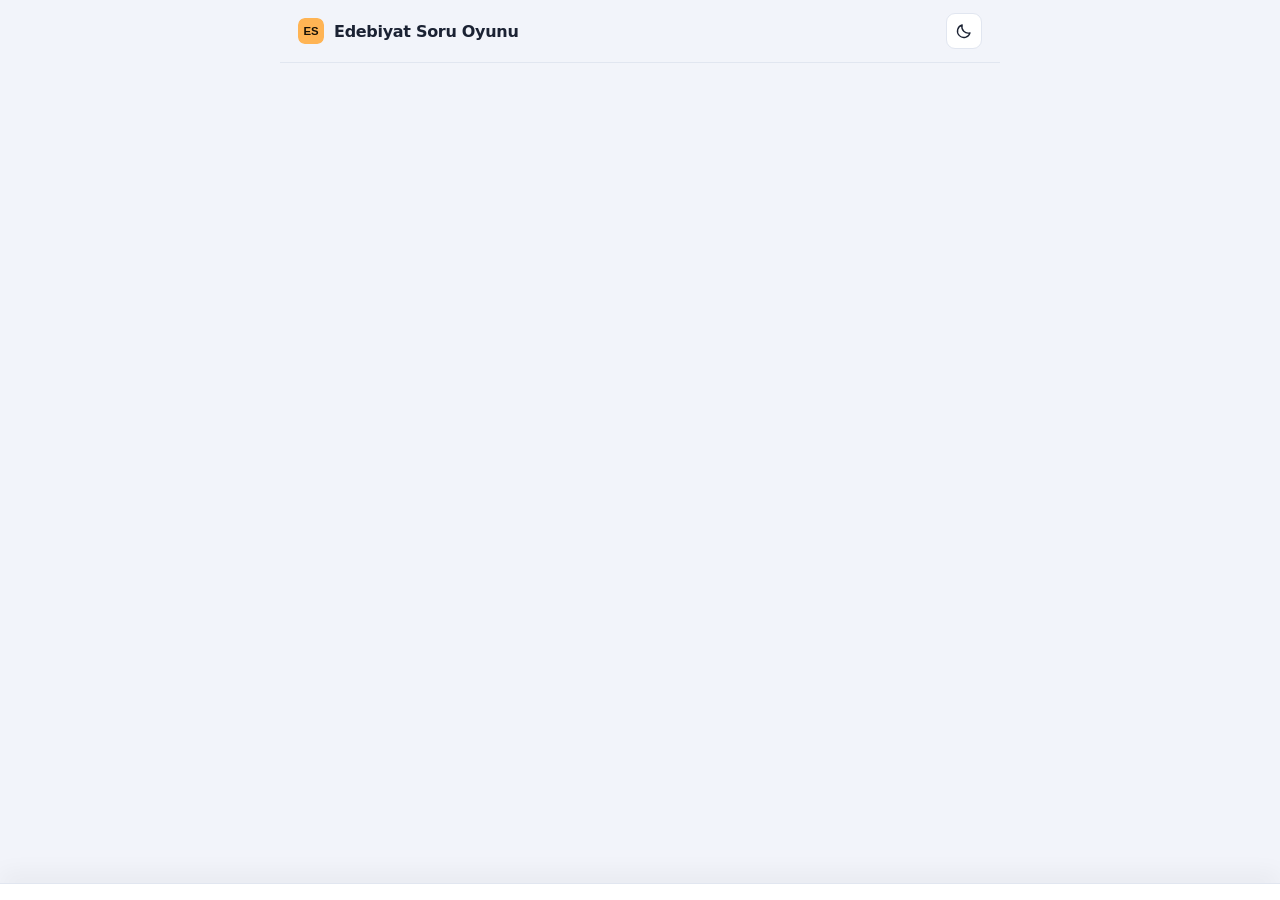
<file: index.html>
<!DOCTYPE html>
<html lang="tr">
<head>
  <meta charset="UTF-8">
  <meta name="viewport" content="width=device-width, initial-scale=1.0">
  <meta name="description" content="Edebiyat Soru Oyunu — KodForge FORGE-1 ajanı ile üretilmiş bağımsız web uygulaması.">
  <title>Edebiyat Soru Oyunu</title>
  <link rel="icon" type="image/svg+xml" href="assets/logo.svg">
  <link rel="stylesheet" href="css/base.css">
  <link rel="stylesheet" href="css/app.css">
</head>
<body>
  <div id="uygulama">
    <header id="ust-cubuk">
      <img src="assets/logo.svg" alt="Edebiyat Soru Oyunu logosu" class="logo">
      <strong id="uygulama-adi">Edebiyat Soru Oyunu</strong>
      <button id="tema-dugmesi" type="button" aria-label="Temayı değiştir"></button>
    </header>
    <main id="ekran" aria-live="polite"></main>
    <nav id="alt-nav" aria-label="Bölümler"></nav>
  </div>
  <div id="bilesen-kutusu"></div>
  <script src="lib/utils/yardimci.js" defer></script>
  <script src="lib/utils/tarih.js" defer></script>
  <script src="lib/core/config.js" defer></script>
  <script src="lib/services/depolama.js" defer></script>
  <script src="lib/core/tema.js" defer></script>
  <script src="lib/models/veri.js" defer></script>
  <script src="lib/widgets/bilesenler.js" defer></script>
  <script src="lib/services/soruBankasi.js" defer></script>
  <script src="lib/screens/ekranlar.js" defer></script>
  <script src="lib/screens/anasayfa.js" defer></script>
  <script src="lib/screens/oyun.js" defer></script>
  <script src="lib/screens/sonuc.js" defer></script>
  <script src="lib/screens/siralama.js" defer></script>
  <script src="lib/screens/ayarlar.js" defer></script>
  <script src="lib/main.js" defer></script>
</body>
</html>
</file>
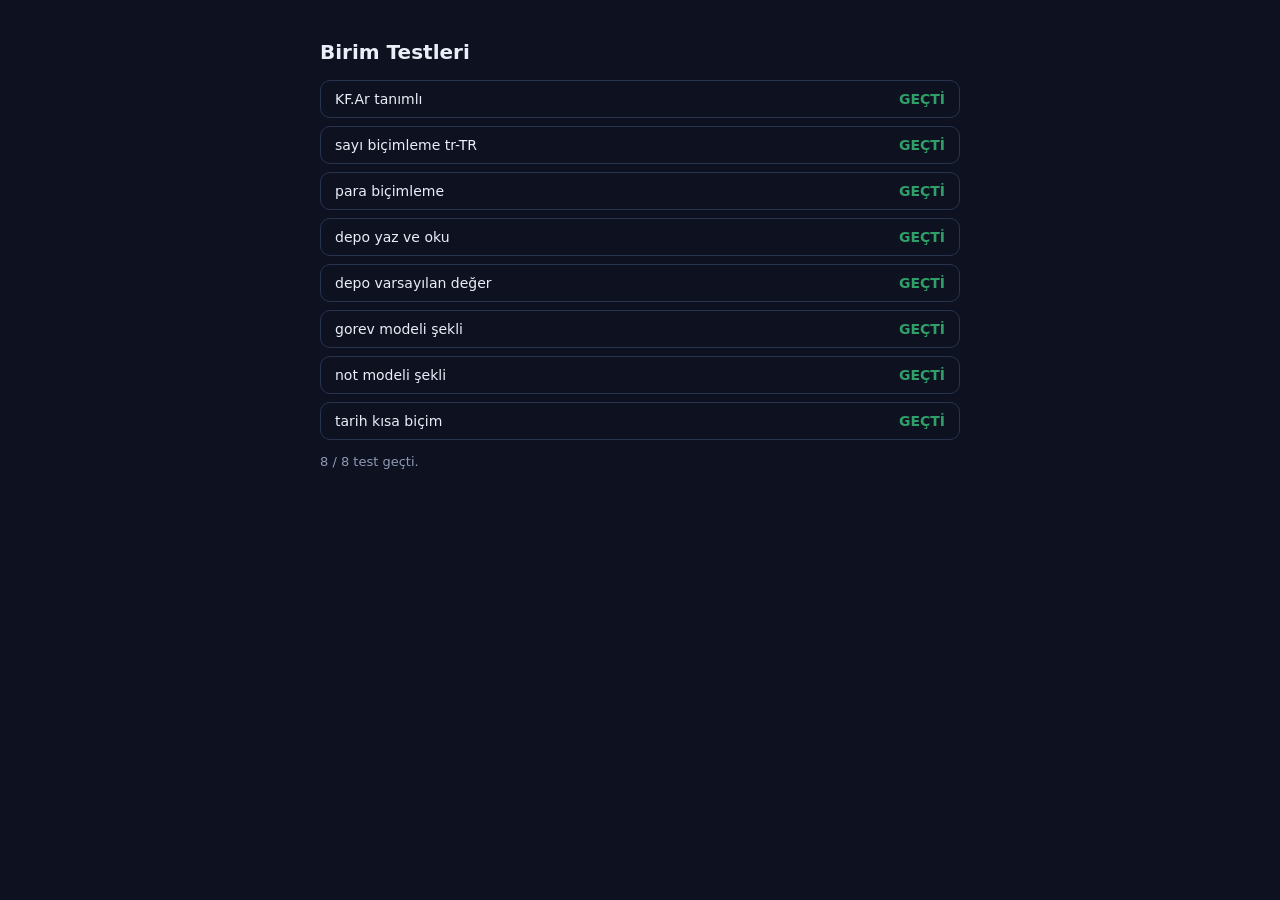
<file: test/runner.html>
<!DOCTYPE html>
<html lang="tr">
<head>
  <meta charset="UTF-8">
  <meta name="viewport" content="width=device-width, initial-scale=1.0">
  <title>Test Koşucusu</title>
  <style>
    body { font-family: "Segoe UI", system-ui, sans-serif; background: #0e1220; color: #e9eef8; max-width: 640px; margin: 40px auto; padding: 0 20px; }
    h1 { font-size: 20px; margin-bottom: 16px; }
    .satir { display: flex; justify-content: space-between; padding: 10px 14px; border: 1px solid #283350; border-radius: 10px; margin-bottom: 8px; font-size: 14px; }
    .gecti { color: #2f9e68; }
    .kaldi { color: #e5484d; }
    #ozet { margin-top: 14px; color: #8e9ab5; font-size: 13px; }
  </style>
</head>
<body>
  <h1>Birim Testleri</h1>
  <div id="sonuclar"></div>
  <p id="ozet"></p>
  <script src="../lib/utils/yardimci.js" defer></script>
  <script src="../lib/utils/tarih.js" defer></script>
  <script src="../lib/services/depolama.js" defer></script>
  <script src="../lib/models/veri.js" defer></script>
  <script src="temel.test.js" defer></script>
</body>
</html>
</file>
<file: css/base.css>
:root {
  --vurgu: #ffb454;
  --zemin: #f2f4fa;
  --kart: #ffffff;
  --metin: #1b2233;
  --soluk: #68738d;
  --cizgi: #e1e6f0;
  --hata: #e5484d;
  --basari: #2f9e68;
  --golge: 0 10px 30px rgba(27, 34, 51, 0.08);
}
body.koyu {
  --zemin: #0e1220;
  --kart: #161c2e;
  --metin: #e9eef8;
  --soluk: #8e9ab5;
  --cizgi: #283350;
  --golge: 0 10px 30px rgba(0, 0, 0, 0.35);
}
* { margin: 0; padding: 0; box-sizing: border-box; }
body {
  font-family: "Segoe UI", system-ui, -apple-system, sans-serif;
  background: var(--zemin);
  color: var(--metin);
  transition: background 0.25s ease, color 0.25s ease;
}
#uygulama { max-width: 720px; margin: 0 auto; min-height: 100vh; display: flex; flex-direction: column; }
#ust-cubuk {
  position: sticky; top: 0; z-index: 20; display: flex; align-items: center; gap: 10px;
  padding: 13px 18px; background: var(--zemin); border-bottom: 1px solid var(--cizgi);
}
#ust-cubuk .logo { width: 26px; height: 26px; border-radius: 7px; }
#uygulama-adi { font-size: 16px; letter-spacing: -0.3px; flex: 1; }
#tema-dugmesi {
  background: var(--kart); border: 1px solid var(--cizgi); border-radius: 9px;
  width: 36px; height: 36px; display: flex; align-items: center; justify-content: center;
  color: var(--metin); cursor: pointer; transition: border-color 0.12s, transform 0.12s;
}
#tema-dugmesi:hover { border-color: var(--vurgu); transform: rotate(12deg); }
#ekran { flex: 1; padding: 18px 18px 108px; }
#alt-nav {
  position: fixed; bottom: 0; left: 0; right: 0; z-index: 30;
  display: flex; justify-content: center; gap: 4px;
  background: var(--kart); border-top: 1px solid var(--cizgi);
  padding: 8px 10px calc(8px + env(safe-area-inset-bottom));
  box-shadow: 0 -8px 24px rgba(0, 0, 0, 0.06);
}
.nav-tus {
  flex: 1; max-width: 110px; background: transparent; border: none; cursor: pointer;
  display: flex; flex-direction: column; align-items: center; gap: 3px;
  color: var(--soluk); padding: 5px 2px; border-radius: 10px; transition: all 0.14s ease;
}
.nav-tus:hover { color: var(--metin); }
.nav-tus.aktif { color: var(--vurgu); background: var(--zemin); }
.nav-yazi { font-size: 10.5px; font-weight: 600; }
.btn {
  background: var(--vurgu); color: #161006; border: none; border-radius: 10px;
  padding: 10px 18px; font-size: 14px; font-weight: 700; cursor: pointer;
  transition: transform 0.12s, filter 0.12s;
}
.btn:hover { transform: translateY(-1px); filter: brightness(1.06); }
.btn:active { transform: translateY(0); }
.btn-hayalet {
  background: transparent; color: var(--metin); border: 1px solid var(--cizgi);
  border-radius: 10px; padding: 9px 16px; font-size: 14px; cursor: pointer;
  transition: border-color 0.12s;
}
.btn-hayalet:hover { border-color: var(--vurgu); }
input, textarea, select {
  background: var(--kart); color: var(--metin); border: 1px solid var(--cizgi);
  border-radius: 10px; padding: 10px 14px; font-size: 14px; font-family: inherit;
  outline: none; transition: border-color 0.12s;
}
input:focus, textarea:focus, select:focus { border-color: var(--vurgu); }
:focus-visible { outline: 2px solid var(--vurgu); outline-offset: 2px; }
.bos-mesaj { color: var(--soluk); font-size: 14px; padding: 20px 6px; line-height: 1.6; list-style: none; }
.toast {
  position: fixed; left: 50%; bottom: 96px; transform: translateX(-50%) translateY(14px);
  background: var(--metin); color: var(--zemin); border-radius: 999px;
  padding: 10px 20px; font-size: 13.5px; font-weight: 600; opacity: 0;
  transition: opacity 0.22s ease, transform 0.22s ease; z-index: 60; pointer-events: none;
  box-shadow: var(--golge);
}
.toast.goster { opacity: 1; transform: translateX(-50%) translateY(0); }
.modal-arka {
  position: fixed; inset: 0; background: rgba(8, 10, 18, 0.55); z-index: 70;
  display: flex; align-items: center; justify-content: center; padding: 20px;
}
.modal-kart {
  background: var(--kart); border: 1px solid var(--cizgi); border-radius: 16px;
  padding: 24px; max-width: 360px; width: 100%; box-shadow: var(--golge);
}
.modal-kart h3 { font-size: 17px; margin-bottom: 8px; }
.modal-kart p { color: var(--soluk); font-size: 13.5px; line-height: 1.55; margin-bottom: 18px; }
.modal-tuslar { display: flex; justify-content: flex-end; gap: 8px; }
.splash {
  position: fixed; inset: 0; z-index: 90; background: var(--zemin);
  display: flex; flex-direction: column; align-items: center; justify-content: center; gap: 12px;
  transition: opacity 0.38s ease;
}
.splash.gider { opacity: 0; }
.splash-logo {
  width: 74px; height: 74px; border-radius: 20px; background: var(--vurgu); color: #161006;
  display: flex; align-items: center; justify-content: center; animation: splash-nabiz 1.1s ease infinite;
}
.splash-ad { font-size: 17px; font-weight: 700; letter-spacing: -0.3px; }
.splash-cubuk { width: 130px; height: 4px; background: var(--cizgi); border-radius: 99px; overflow: hidden; }
.splash-cubuk i { display: block; height: 100%; width: 40%; background: var(--vurgu); border-radius: 99px; animation: splash-kay 1s ease infinite; }
@keyframes splash-nabiz { 0%, 100% { transform: scale(1); } 50% { transform: scale(1.06); } }
@keyframes splash-kay { 0% { transform: translateX(-100%); } 100% { transform: translateX(330%); } }
@media (prefers-reduced-motion: reduce) {
  *, *::before, *::after { animation: none !important; transition: none !important; }
}
</file>
<file: css/app.css>
.oyun-baslik { padding: 8px 4px 20px; }
.oyun-h1 { font-size: 34px; line-height: 1.08; letter-spacing: -1px; }
.oyun-alt { margin-top: 10px; color: var(--soluk); font-size: 14.5px; line-height: 1.55; max-width: 46ch; }
.istat-uc { display: grid; grid-template-columns: repeat(3, 1fr); gap: 10px; margin-bottom: 20px; }
.istat-kart { background: var(--kart); border: 1px solid var(--cizgi); border-radius: 12px; padding: 14px 8px; text-align: center; display: flex; flex-direction: column; gap: 3px; transition: transform .15s, border-color .15s; }
.istat-kart:hover { transform: translateY(-2px); border-color: var(--vurgu); }
.istat-kart strong { font-size: 21px; letter-spacing: -.5px; font-variant-numeric: tabular-nums; }
.istat-kart span { font-size: 11.5px; color: var(--soluk); }
.secim-bolum { margin-bottom: 16px; }
.secim-etiket { font-size: 12px; font-weight: 700; letter-spacing: .06em; text-transform: uppercase; color: var(--soluk); margin-bottom: 8px; }
.cip-satir { display: flex; flex-wrap: wrap; gap: 8px; }
.cip { background: var(--kart); border: 1px solid var(--cizgi); color: var(--metin); border-radius: 999px; padding: 8px 16px; font-size: 13.5px; cursor: pointer; transition: all .12s; }
.cip:hover { border-color: var(--vurgu); }
.cip.secili { background: var(--vurgu); border-color: var(--vurgu); color: #1a1206; font-weight: 600; }
.buyuk-basla { width: 100%; padding: 15px; font-size: 16px; margin: 6px 0 16px; }
.puan-bilgi { background: var(--kart); border: 1px solid var(--cizgi); border-radius: 12px; padding: 12px 14px; font-size: 12.5px; color: var(--soluk); line-height: 1.5; }
.puan-bilgi strong { color: var(--metin); }
.oyun-hud { display: grid; grid-template-columns: repeat(3, 1fr); gap: 10px; margin: 6px 0 12px; }
.hud-parca { background: var(--kart); border: 1px solid var(--cizgi); border-radius: 12px; padding: 10px; text-align: center; display: flex; flex-direction: column; gap: 2px; }
.hud-etiket { font-size: 10.5px; text-transform: uppercase; letter-spacing: .08em; color: var(--soluk); }
.hud-parca strong { font-size: 18px; font-variant-numeric: tabular-nums; }
.ilerleme-kutu { height: 6px; background: var(--cizgi); border-radius: 99px; overflow: hidden; margin-bottom: 8px; }
#ilerleme-cubuk { display: block; height: 100%; background: var(--vurgu); width: 0; transition: width .3s ease; }
.sure-kutu { text-align: right; margin-bottom: 10px; }
#sure-yazi { font-size: 13px; font-weight: 700; color: var(--soluk); font-variant-numeric: tabular-nums; }
#sure-yazi.az-kaldi { color: var(--hata); }
.soru-kart { background: var(--kart); border: 1px solid var(--cizgi); border-radius: 14px; padding: 18px 16px; margin-bottom: 14px; }
.soru-kategori { display: inline-block; font-size: 11px; font-weight: 700; letter-spacing: .05em; color: var(--vurgu); background: color-mix(in srgb, var(--vurgu) 12%, transparent); border-radius: 999px; padding: 4px 12px; margin-bottom: 10px; }
.soru-metin { font-size: 17.5px; font-weight: 600; line-height: 1.45; margin-bottom: 16px; min-height: 52px; }
.secenek-liste { display: flex; flex-direction: column; gap: 9px; }
.secenek { display: flex; align-items: center; gap: 12px; text-align: left; background: var(--zemin); border: 1px solid var(--cizgi); color: var(--metin); border-radius: 11px; padding: 12px 14px; font-size: 14.5px; cursor: pointer; transition: all .12s; }
.secenek:hover:not(:disabled) { border-color: var(--vurgu); transform: translateX(3px); }
.secenek-harf { width: 26px; height: 26px; flex-shrink: 0; display: inline-flex; align-items: center; justify-content: center; border-radius: 8px; background: var(--kart); border: 1px solid var(--cizgi); font-weight: 700; font-size: 13px; }
.secenek:disabled { cursor: default; opacity: .85; }
.secenek.dogru { border-color: var(--basari); background: color-mix(in srgb, var(--basari) 12%, transparent); }
.secenek.dogru .secenek-harf { background: var(--basari); color: #fff; border-color: var(--basari); }
.secenek.yanlis { border-color: var(--hata); background: color-mix(in srgb, var(--hata) 10%, transparent); }
.secenek.yanlis .secenek-harf { background: var(--hata); color: #fff; border-color: var(--hata); }
.yanit-geri { margin-top: 12px; font-size: 14px; font-weight: 700; min-height: 20px; }
.geri-dogru { color: var(--basari); }
.geri-yanlis { color: var(--hata); }
.oyun-cikis { width: 100%; }
.sonuc-kart { background: var(--kart); border: 1px solid var(--cizgi); border-radius: 16px; padding: 26px 18px; text-align: center; margin: 10px 0 18px; }
.sonuc-rozet { display: inline-block; font-size: 13px; font-weight: 700; color: var(--vurgu); background: color-mix(in srgb, var(--vurgu) 12%, transparent); border-radius: 999px; padding: 5px 16px; margin-bottom: 12px; }
.sonuc-puan { font-size: 48px; font-weight: 800; letter-spacing: -1.5px; font-variant-numeric: tabular-nums; }
.sonuc-puan-etiket { font-size: 12.5px; color: var(--soluk); margin-bottom: 18px; }
.sonuc-uc { display: grid; grid-template-columns: repeat(3, 1fr); gap: 10px; border-top: 1px solid var(--cizgi); padding-top: 16px; }
.sonuc-uc div { display: flex; flex-direction: column; gap: 2px; }
.sonuc-uc strong { font-size: 17px; }
.sonuc-uc span { font-size: 11.5px; color: var(--soluk); }
.sonuc-sure { margin-top: 14px; font-size: 12.5px; color: var(--soluk); }
.skor-form { display: flex; flex-direction: column; gap: 8px; margin-bottom: 16px; }
.skor-form input { width: 100%; }
.sonuc-dugmeler { display: grid; grid-template-columns: 1fr 1fr; gap: 10px; }
.sir-baslik { display: flex; align-items: center; justify-content: space-between; margin: 6px 0 14px; }
.sir-h2 { font-size: 20px; letter-spacing: -.4px; }
.btn-hayalet.kucuk { padding: 7px 14px; font-size: 13px; }
.sir-liste-bos, .sir-bos { color: var(--soluk); font-size: 14px; text-align: center; padding: 30px 10px; }
.sir-satir { display: flex; align-items: center; gap: 12px; background: var(--kart); border: 1px solid var(--cizgi); border-radius: 11px; padding: 11px 14px; margin-bottom: 8px; transition: transform .12s; }
.sir-satir:hover { transform: translateX(3px); }
.sir-sira { width: 30px; height: 30px; flex-shrink: 0; display: inline-flex; align-items: center; justify-content: center; border-radius: 9px; background: var(--zemin); border: 1px solid var(--cizgi); font-weight: 700; font-size: 13px; color: var(--soluk); }
.sir-satir.birinci .sir-sira { background: #f5c518; color: #3a2c00; border-color: #f5c518; }
.sir-satir.ikinci .sir-sira { background: #c9d1dc; color: #333c48; border-color: #c9d1dc; }
.sir-satir.ucuncu .sir-sira { background: #d9905a; color: #fff; border-color: #d9905a; }
.sir-ad { flex: 1; font-weight: 600; font-size: 14.5px; overflow: hidden; text-overflow: ellipsis; white-space: nowrap; }
.sir-detay { font-size: 11.5px; color: var(--soluk); }
.sir-puan { font-size: 16px; font-variant-numeric: tabular-nums; color: var(--vurgu); }
</file>
